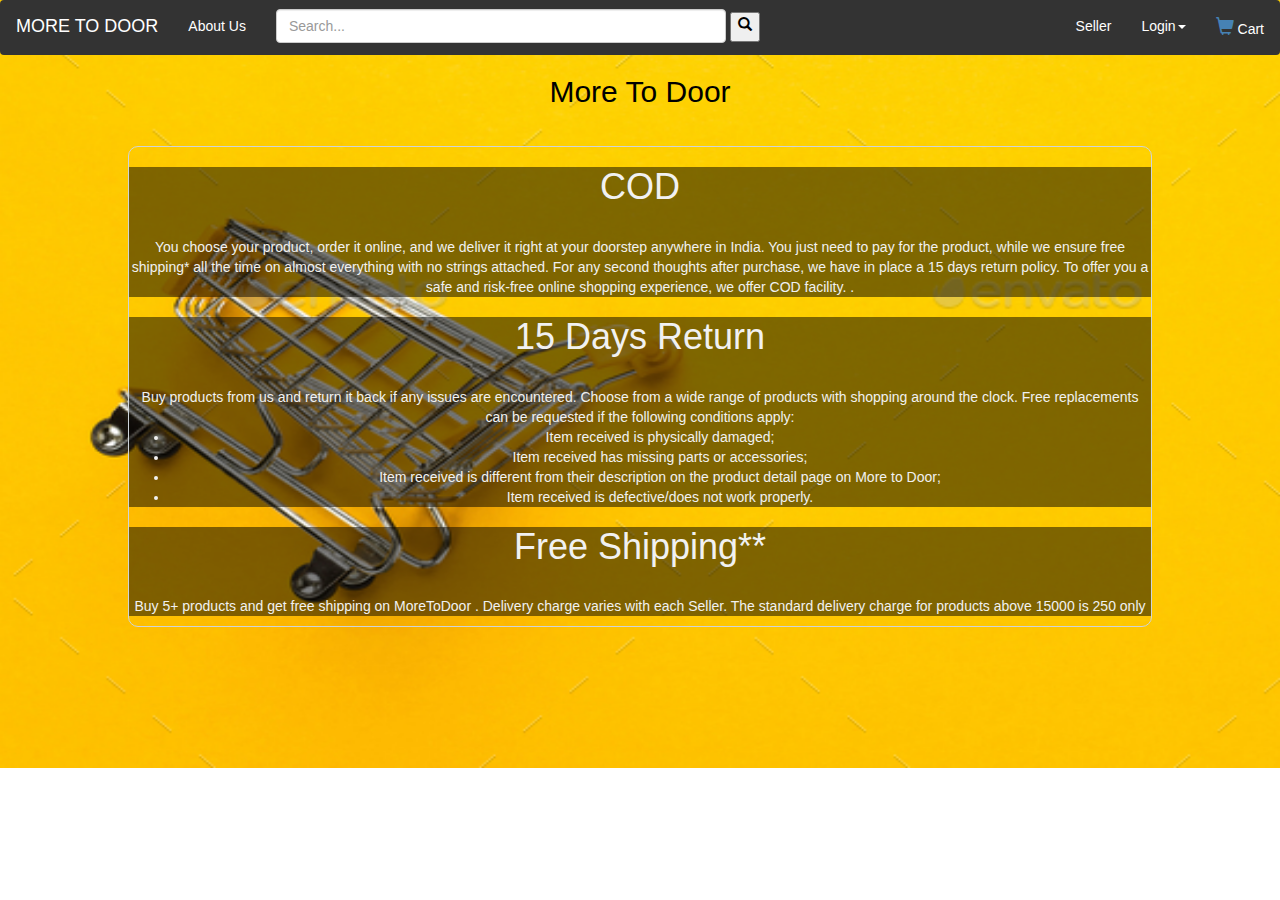
<file: More2Door/src/main/resources/static/about.html>
<!DOCTYPE html>
<html lang="en">
<head>
  <title>Bootstrap Card</title>
  <meta charset="utf-8">
  <meta name="viewport" content="width=device-width, initial-scale=1">
<link rel="stylesheet" href="index.css">
  <link rel="stylesheet" href="https://maxcdn.bootstrapcdn.com/bootstrap/3.4.0/css/bootstrap.min.css">
  <script src="https://cdnjs.cloudflare.com/ajax/libs/popper.js/1.14.7/umd/popper.min.js"></script>
  <script src="https://ajax.googleapis.com/ajax/libs/jquery/3.4.1/jquery.min.js"></script>
<script src="https://maxcdn.bootstrapcdn.com/bootstrap/3.4.0/js/bootstrap.min.js"></script>
<script src="http://code.jquery.com/jquery-1.9.1.js"></script>
  <script>
  <script>
  $( document ).ready(function() {
      if(sessionStorage.getItem("userId")==null){
          $("log").html("Login");
          $(document).on("click","#log",function(){
          	location.replace("login.html");
     	 	})
     	 	$("#seller").remove();
      	$("#orderhistory").remove();
       	$("#logout").remove();
    }
      else{
      	 var name=sessionStorage.getItem("firstname");
      	 $("#log").html(name);
      	 $("#orderhistory").html("Orders");
      	 $("#logout").html("Logout");
      	}

  }); // end of after-login

  $(document).on("click","#logout",function(){
  	sessionStorage.removeItem("firstname");
  	$("#seller").remove();
  	 $("log").html("Login");
       $(document).on("click","#log",function(){
       	location.replace("login.html");
  	 	})
   	$("#orderhistory").remove();
    	$("#logout").remove();
  	
  }) //end of after-logout

  
  </script>
  <style>
  .container
  {
	/* max-width: 350px; */
	width: 80%;
	
	border: 1px solid #ced4da;
	margin: 3% auto 0;
	padding: 0px;
	height: 180%;
	
	border-radius: 1rem;
}
body{
    background-image: url("yellow.jpg");
    background-repeat: no-repeat;
    background-size: 1366px 768px;
    background-attachment: fixed;
	color: black;
	font-family: 'Roboto', sans-serif;
}
.card{
 

  background: rgb(0, 0, 0); /* Fallback color */
  background: rgba(0, 0, 0, 0.5); /* Black background with 0.5 opacity */
  color: #f1f1f1;
} 
.card-deck{}
  </style>
</head>
<body> 
<nav class="navbar my-navbar">
 <div class="container-fluid">
  	<div class="navbar-header">
      <a class="nav navbar-brand" href="index.html">MORE TO DOOR</a>
    </div>
    <ul class="nav navbar-nav">
      	<li>
      	<a href="about.html">About Us</a>
      	</li>
<!--       	<li class="dropdown"><a class="categories" data-toggle="dropdown" href="#">Categories<span class="caret"></span></a> -->
<!--         	<ul class="dropdown-menu"> -->
<!--           		<li><a href="#">Smart Phones</a></li> -->
<!--           		<li><a href="#">Tablets</a></li> -->
<!--           		<li><a href="#">Laptops</a></li> -->
<!--           		<li><a href="#">Accessories</a></li> -->
<!--         	</ul> -->
<!--       	</li> -->
     </ul>
      <form class="navbar-form navbar-left" >
      <div class="form-group">
        <input type="text" class="form-control"  style="width:450px"placeholder="Search..." name="search" id="search"> 
      </div>
      <button type="submit" ><span class="glyphicon glyphicon-search" style="height:23px;" id="btn"></span></button>
     </form>
       <ul class="nav navbar-nav navbar-right">
       <li><a id="seller" href="addProduct.html">Seller</a></li>
     <!-- <li><a id="log" href="Login.html"><span class="glyphicon glyphicon-user"></span> Login</a></li> -->
     <li class="dropdown" id="dd"><a id="log" class="categories" data-toggle="dropdown" href="login.html">Login<span class="caret"></span></a>
        <ul class="dropdown-menu">
          <li><a id="orderhistory" href="orderhistory.html">Orders</a></li>
          <li><a class="logoo" id="logout" href="login.html">Logout</a></li>
         </ul>
      </li>

   
      <li><a href="MyCart.html"><span class="glyphicon glyphicon-shopping-cart" style="font-size:18px; color:Steelblue"></span> Cart</a></li>
           </ul>
 </div>
</nav>
  <center><h2>More To Door</h2></center>
  <div class="container">
  
  <div class="card-deck">
    <div class="card">
      <div class="card-body text-center">
        <p class="card-text"><h1>COD</h1><br/>You choose your product, order it online, and 
        we deliver it right at your doorstep anywhere in India. You just need to pay for the product, 
        while we ensure free shipping* all the time on almost everything with no strings attached. 
        For any second thoughts after purchase, we have in place a 15 days return policy.
        To offer you a safe and risk-free online shopping experience, we offer COD facility. .</p>
      </div>
    </div>
    
    <div class="card ">
      <div class="card-body text-center">
        <p class="card-text"><h1>15 Days Return</h1> <br/>Buy products from us and return it back if  any issues are encountered. 
        Choose from a wide range of products with shopping around the clock.
        Free replacements can be requested if the following conditions apply:
		<ul>
        <li> Item received is physically damaged;</li>
		<li>Item received has missing parts or accessories;</li>
		<li>Item received is different from their description on
			    the product detail page on More to Door; </li>
		<li>Item received is defective/does not work properly.</li>
       </ul>
       </p>
      </div>
    </div>
    <div class="card">
      <div class="card-body text-center">
        <p class="card-text"><h1>Free Shipping**</h1><br/>
        Buy 5+ products and get free shipping on MoreToDoor .
         Delivery charge varies with each Seller. The standard delivery charge for products above 15000 is 250 only
           </p>
      </div>
    </div>
 
    </div>  
  </div>

</body>
</html>
</file>
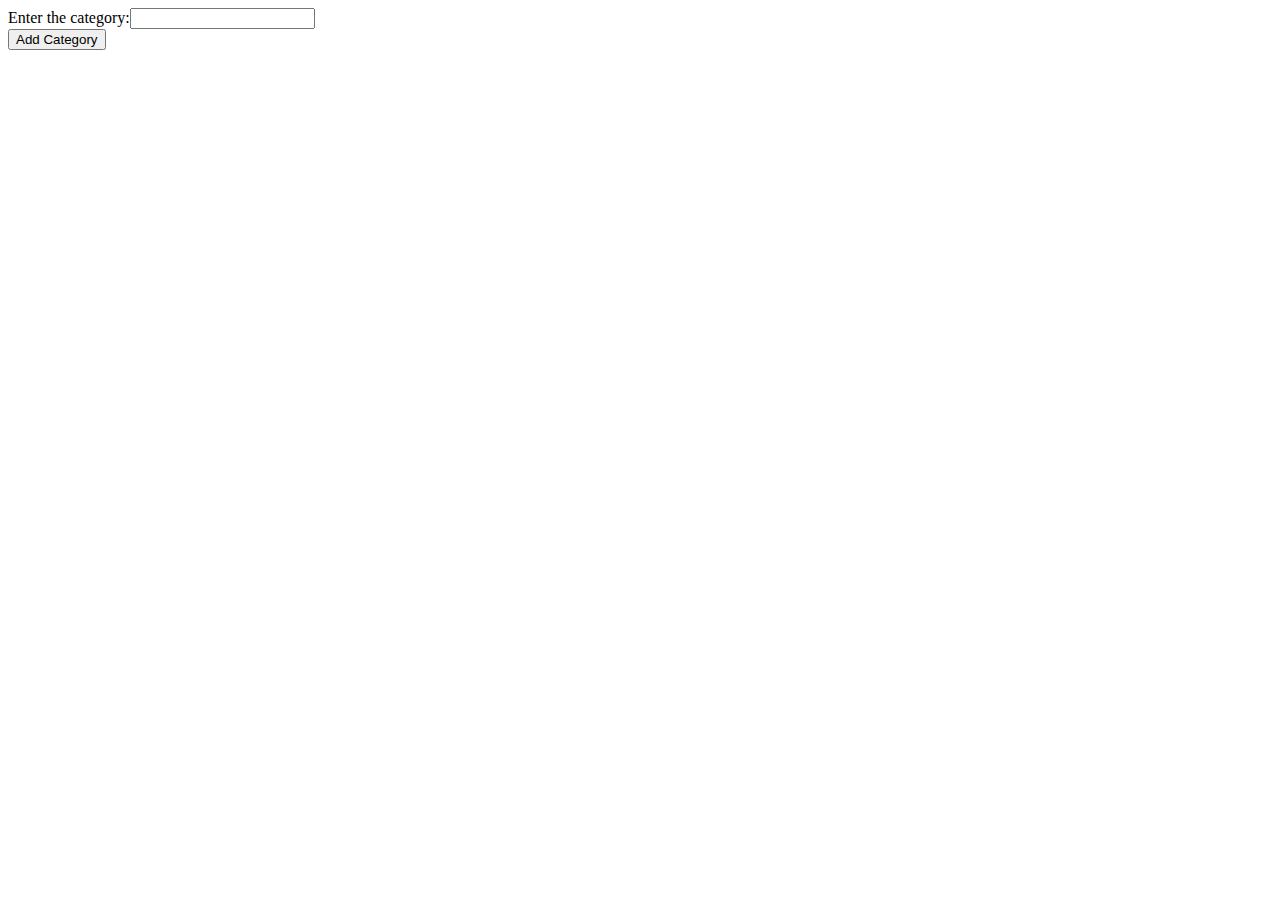
<file: More2Door/src/main/resources/static/addCategory.html>
<!DOCTYPE html>
<html>
<head>
<meta charset="ISO-8859-1">
<title>add category</title>
<script src="https://code.jquery.com/jquery-3.4.1.min.js" ></script>
<script>
$(function(){
	//var q = sessionStorage.getItem('question');
	
	$("#form").submit(function(evt){
		evt.preventDefault();
		var obj = {
				catName : $("#category").val(),
		}
		//var url="http://localhost:9090/register";
		$.ajax({
			url : '/addcategory',//the url we wan tto hit
			method : 'POST', // Get or post or any other method of Http
			data: JSON.stringify(obj), // what are we expecting back from the se
			contentType :'application/json',
			success : function(response) {
				//sessionStorage.setItem('question', response);
				
				//$.each(index,element,)
				alert(JSON.stringify(response));
				
			}
		})
	})
})
</script>


</head>
<body>
<form id="form">
Enter the category:<input type="text" id="category" /><br/>
<button type="submit">Add Category</button>
</form>
</body>
</html>
</file>
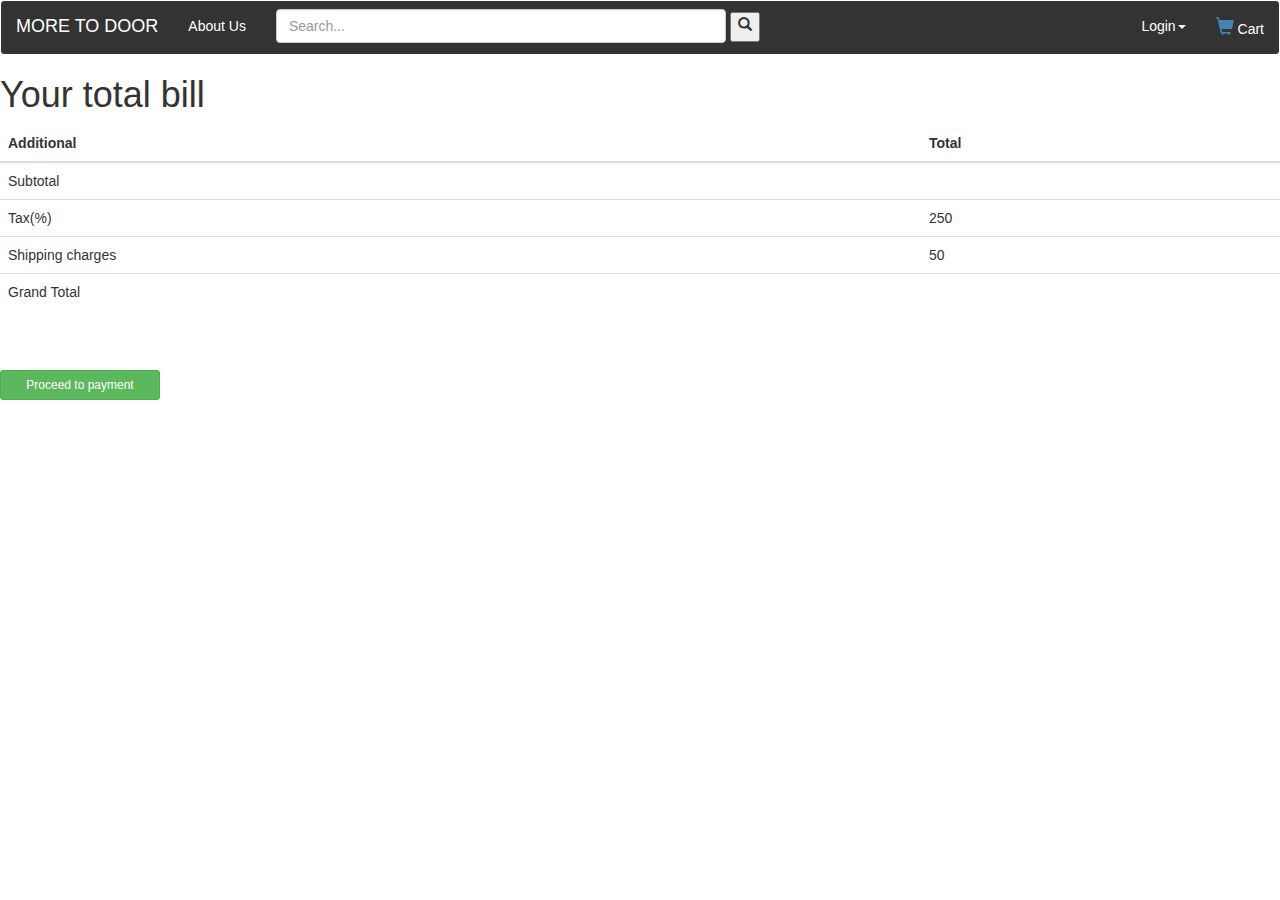
<file: More2Door/src/main/resources/static/checkout.html>
<!DOCTYPE html>
<html>
<head>
<meta charset="ISO-8859-1">
<title>Insert title here</title>
<meta name="viewport" content="width=device-width, initial-scale=1">
  <link rel="stylesheet" href="https://maxcdn.bootstrapcdn.com/bootstrap/3.4.0/css/bootstrap.min.css">
  <script src="https://ajax.googleapis.com/ajax/libs/jquery/3.4.1/jquery.min.js"></script>
  <script src="https://maxcdn.bootstrapcdn.com/bootstrap/3.4.0/js/bootstrap.min.js"></script>
  <link rel="stylesheet" href="index.css">
<script src="http://code.jquery.com/jquery-1.9.1.js"></script> 
<script>
$( document ).ready(function() {
	
    if(sessionStorage.getItem("userId")==null){
    	
    
    }
    /*if((sessionStorage.getItem("role")).equals("Retailer"))
    	{
    	alert(sessionStorage.getItem("role"));
    	$("#seller").html("Seller");
    	
    	$("#log").html("Logout");
    	}*/
    else
    	{
     var name=sessionStorage.getItem("firstname");
    	$("#log").html(name);
    	$("#orderhistory").html("Orders");
    	$("#logout").html("Logout");
    	
    	}

});

$(document).on("click","#logout",function(){
	
	sessionStorage.removeItem("firstname");
	location.reload();
//	$("#log").html("Login");
})
</script>
<script>
$( document ).ready(function() {
 	var qty=parseInt(sessionStorage.getItem("qty"));
 	var price =parseInt(sessionStorage.getItem("price"));
 	var subtotal=qty*price;
 	var total=subtotal+250+50;
 	$("#subtotal").html(subtotal);
 	$("#total").html(total);
    })
</script>
</head>
<body>
<nav class="navbar my-navbar">
 <div class="container-fluid">
  <div class="navbar-header">
      <a class="nav navbar-brand" href="index.html">MORE TO DOOR</a>
    </div>
    <ul class="nav navbar-nav">
      <li><a href="AboutUs.html">About Us</a></li>
<!--       <li class="dropdown"><a class="dropdown-toggle" data-toggle="dropdown" href="#">Categories<span class="caret"></span></a> -->
<!--         <ul class="dropdown-menu"> -->
<!--           <li><a href="#">Smart Phones</a></li> -->
<!--           <li><a href="#">Tablets</a></li> -->
<!--           <li><a href="#">Laptops</a></li> -->
<!--           <li><a href="#">Accessories</a></li> -->
<!--         </ul> -->
<!--       </li> -->
      </ul>
       <form class="navbar-form navbar-left" action="/action_page.php">
      <div class="form-group">
        <input type="text" class="form-control"  style="width:450px"placeholder="Search..." name="search" id="search"> 
      </div>
      <button type="submit" ><span class="glyphicon glyphicon-search" style="height:23px;" id="btn"></span></button>
    </form>
       <ul class="nav navbar-nav navbar-right">
        <li class="dropdown" id="dd"><a id="log" class="categories" data-toggle="dropdown" href="login.html">Login<span class="caret"></span></a>
        <ul class="dropdown-menu">
          <li><a id="orderhistory" href="orderhistory.html"></a></li>
          <li><a class="logoo" id="logout" href="login.html"></a></li>
         </ul>
      </li>
      <li><a href="MyCart.html"><span class="glyphicon glyphicon-shopping-cart" style="font-size:18px; color:Steelblue"></span> Cart</a></li>
    </ul>
 </div>
</nav>

<h1>Your total bill </h1>
<div class="table-responsive">
 <table class="table ">
  <thead>
    <tr>
      <th scope="col">Additional</th>
        <th scope="col">Total</th>
    </tr>
    </thead>
    <tr>
      <td>Subtotal</td>
          <td id="subtotal"></td>
          </tr>
           <tr>
      <td>Tax(%)</td>
          <td>250</td>
          </tr>
           <tr>
      <td>Shipping charges</td>
          <td>50</td>
          </tr>
           <tr>
      <td>Grand Total</td>
            <td id="total"> </td>
            </tr>
    </table>
            <br/><br/>
            <form action="Payment.html">
            <button type="submit" class="btn btn-success btn-sm btn-block" style="width:160px">Proceed to payment</button>
            </form>
            
          
</div>
</body>
</html>
</file>
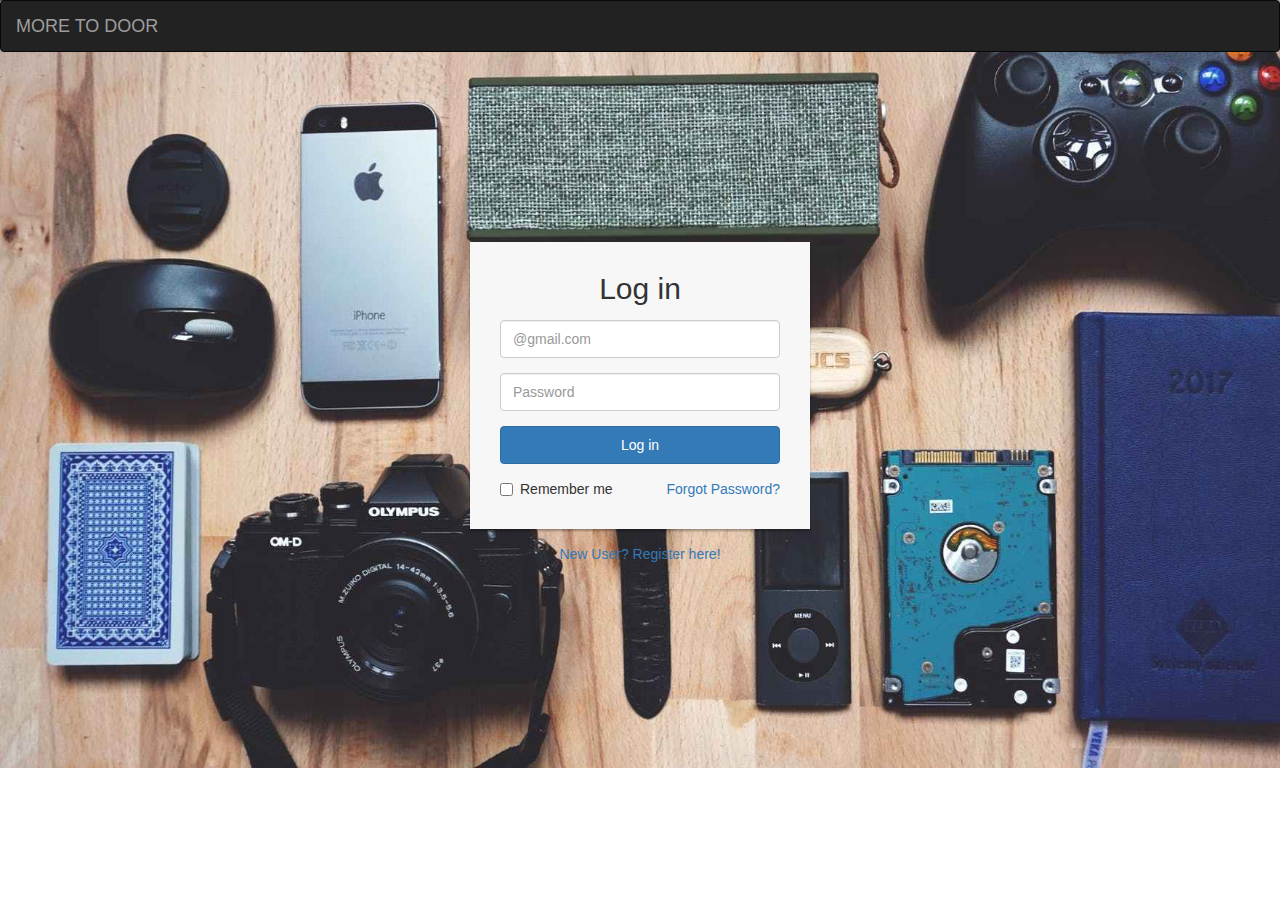
<file: More2Door/src/main/resources/static/login.html>
<!DOCTYPE html>
<html lang="en">
<head>
<meta charset="utf-8">
<meta http-equiv="X-UA-Compatible" content="IE=edge">
<meta name="viewport" content="width=device-width, initial-scale=1">
<title> Login Form</title>
<link rel="stylesheet" href="login.css">
<link rel="stylesheet" href="https://maxcdn.bootstrapcdn.com/bootstrap/3.4.0/css/bootstrap.min.css">
  <script src="https://ajax.googleapis.com/ajax/libs/jquery/3.4.1/jquery.min.js"></script>
  <script src="https://maxcdn.bootstrapcdn.com/bootstrap/3.4.0/js/bootstrap.min.js"></script>

<script>
$(function(){
	$("#form").submit(function(evt){
		evt.preventDefault();
		var obj ={
				email : $("#email").val(),
			    password : $("#password").val(),
				
		}
		$.ajax({
                url: '/login',
                method : 'POST',
                data : JSON.stringify(obj),
                contentType : 'application/json',
                success : function(response) {
                   	var email= response.email;
              	     if(email){
                	sessionStorage.setItem("userId",response.userId);
            	   sessionStorage.setItem("firstname",response.firstname);
            	   sessionStorage.setItem("role",response.role);
            	   window.location.replace("index.html");
                   }
                   else{
                	   alert("Wrong password/username");
                	  }
                   
                }
		})
	})
})



</script>
</head>
<body>
<nav class="navbar navbar-inverse">
 <div class="container-fluid">
  <div class="navbar-header">
      <a class="navbar-brand" href="index.html">MORE TO DOOR</a>
    </div>
    
 </div>
</nav>
<div class="login-form">
    <form id="form" >
        <h2 class="text-center">Log in</h2>       
        <div class="form-group">
            <input type="email" class="form-control" placeholder="@gmail.com" required="required" id="email">
        </div>
        <div class="form-group">
            <input type="password" class="form-control" placeholder="Password" required="required" id="password">
        </div>
        <div class="form-group">
            <button type="submit" class="btn btn-primary btn-block">Log in</button>
        </div>
        <div class="clearfix">
            <label class="pull-left checkbox-inline"><input type="checkbox"> Remember me</label>
            <a href="ForgotPassword.html" class="pull-right">Forgot Password?</a>
        </div>        
    </form>
    <p class="text-center"><a href="registerverify.html">New User? Register here!</a></p>
</div>
</body>
</html>
</file>
<file: More2Door/src/main/resources/static/index.css>
@charset "ISO-8859-1";
.my-navbar {
  background-color: #333;
  border-color: white;
}
.my-navbar .navbar-brand {
  color: #fff;
}
.my-navbar .navbar-nav > li > a {
  color: #fff;
}
.my-navbar .navbar-nav > li > a:hover, .my-navbar .navbar-nav > li > a:focus {
  color: #fff;
  background-color:lightcoral;
}
</file>
<file: More2Door/src/main/resources/static/login.css>
@charset "ISO-8859-1";
body{
    background-image: url("gadgets.jpeg");
    background-repeat: no-repeat;
        background-size: 1366px 768px;
        background-attachment: fixed;
color: #ddd;
font-family: 'Roboto', sans-serif;
}
.login-form {
width: 340px;
    margin: 190px auto;
}
    .login-form form {
    margin-bottom: 15px;
        background: #f7f7f7;
        box-shadow: 0px 2px 2px rgba(0, 0, 0, 0.3);
        padding: 30px;
    }
    .login-form h2 {
        margin: 0 0 15px;
    }
    .form-control, .btn {
        min-height: 38px;
        border-radius: 2px;
    }
    .btn {        
        font-size: 15px;
        font-weight: bold;
    }
</file>
